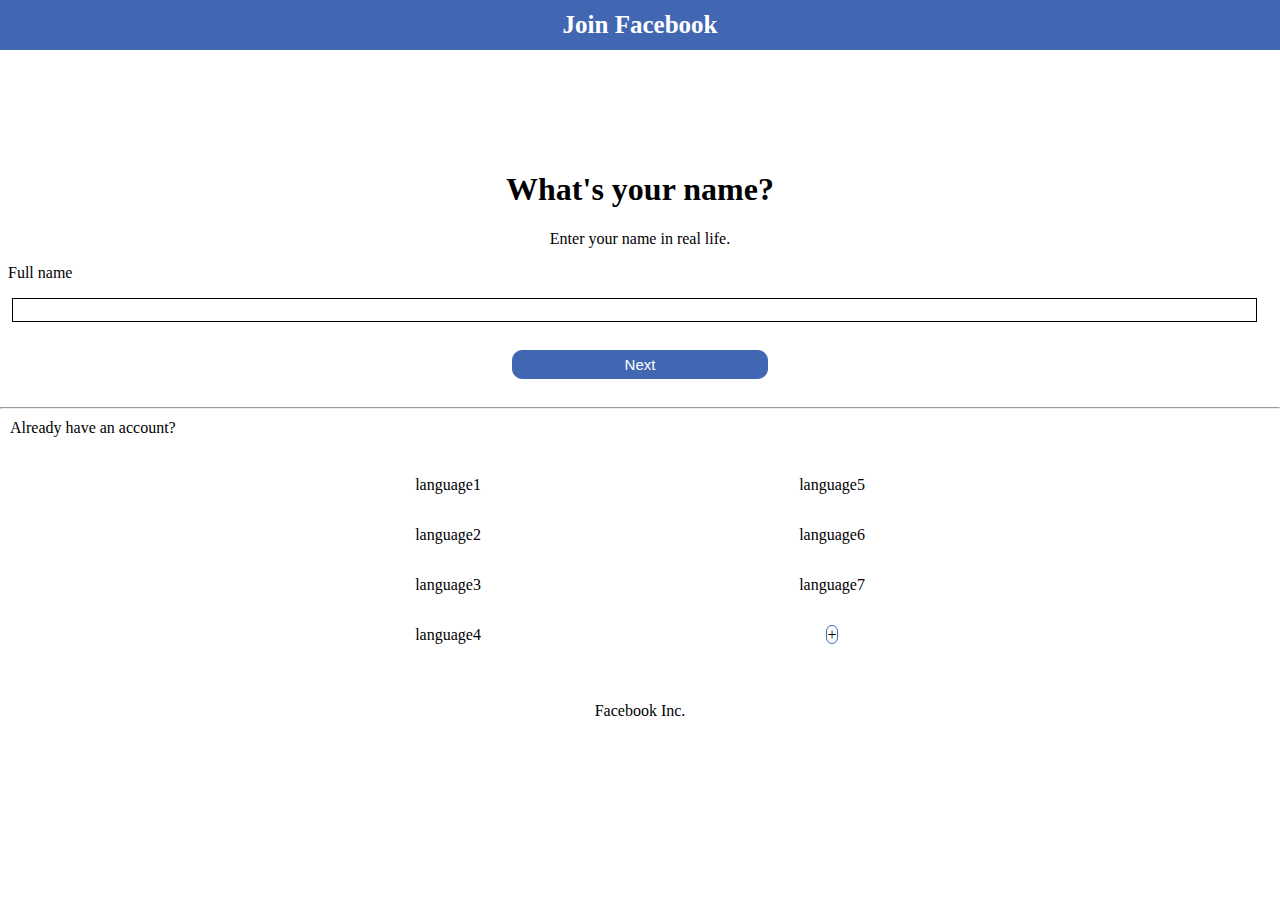
<file: index.html>
<!DOCTYPE html>
<html>
<head>
	<title>Join Facebook</title>
	<link rel = "icon" href = "/home/raj/Downloads/facebook.svg" type = "image/x-icon">
	<link rel="stylesheet" type="text/css" href="index.css">
</head>
<body>
	<div><header class="container fontSize"><strong>Join Facebook</strong></header></div>
	<div id="buffer"></div>
	<div class="center fontSize">
		<h1>What's your name?</h1>
		<p>Enter your name in real life.</p>
		<div class="block">
			<p>Full name</p>
			<div id="warning" class=""></div>
			<input id="name" type="text" name="userName">
		</div>
		<button class="border">Next</button>
	</div>
	<div><hr></div>
	<p><a href="">Already have an account?</a></p>
	<div class="container column height">
			<p><a href="">language1</a></p>
			<p><a href="">language2</a></p>
			<p><a href="">language3</a></p>
			<p><a href="">language4</a></p>
			<p><a href="">language5</a></p>
			<p><a href="">language6</a></p>
			<p><a  href="">language7</a></p>
			<p><a class="border" href="">+</a></p>
	</div>
	<footer class="center">Facebook Inc.</footer>
	<script type="text/javascript" src="script.js"></script>
</body>
</html>
</file>
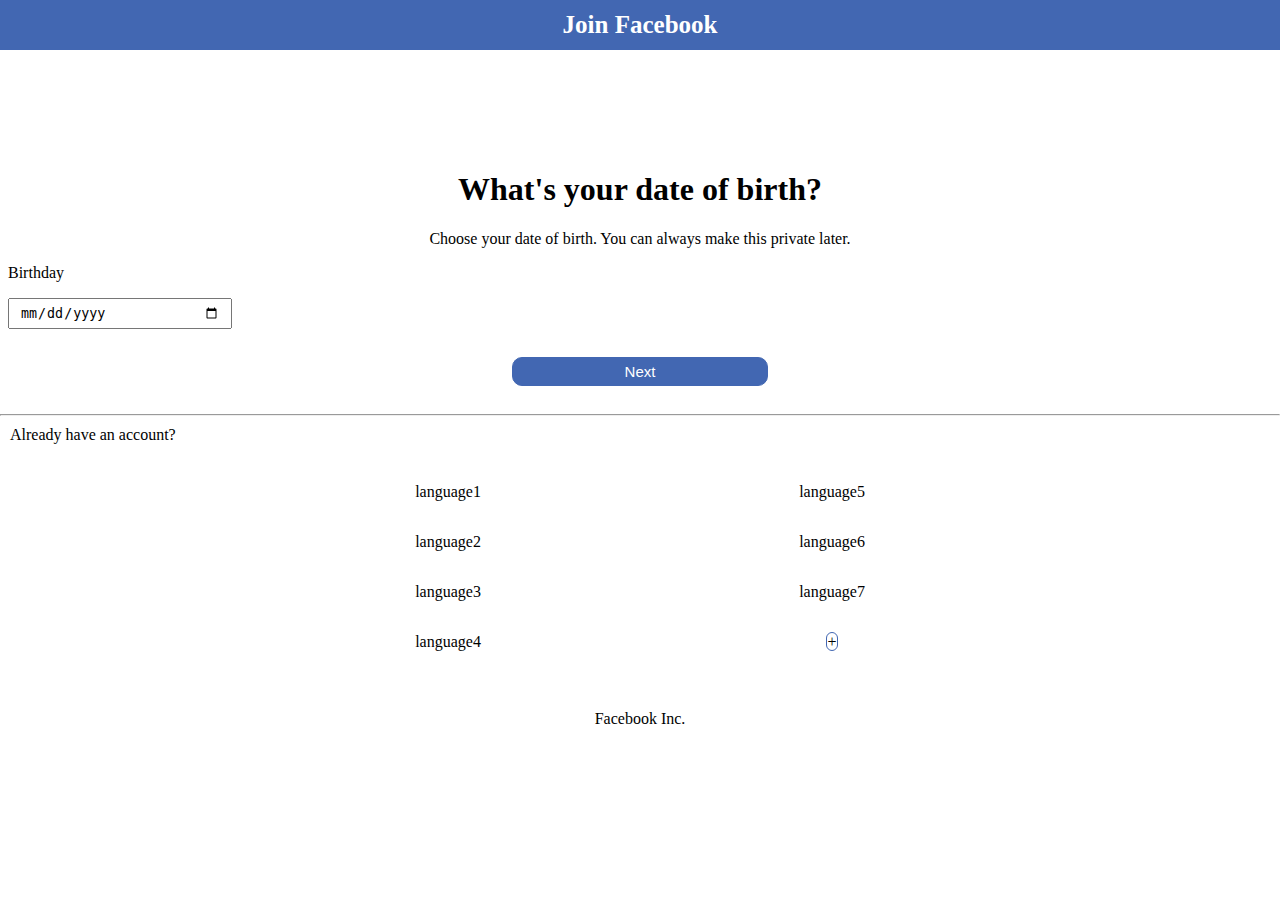
<file: birthdate.html>
<!DOCTYPE html>
<html>
<head>
	<title>Join facebook</title>
	<link rel = "icon" href = "/home/raj/Downloads/facebook.svg" type = "image/x-icon">
	<link rel="stylesheet" type="text/css" href="index.css">
</head>
<body>
	<div><header class="container fontSize"><strong>Join Facebook</strong></header></div>
	<div id="buffer"></div>
	<div class="center fontSize">
		<h1>What's your date of birth?</h1>
		<p>Choose your date of birth. You can always make this private later.</p>
		<div class="block">
			<p>Birthday</p>
			<div id="warning" class=""></div>
			<input id="date" type="date" name="birthDay" style="width: 200px;">
		</div>
		<button id="btn" class="border">Next</button>
	</div>
	<div><hr></div>
		<p><a href="">Already have an account?</a></p>
	<div class="container column height">
			<p><a href="">language1</a></p>
			<p><a href="">language2</a></p>
			<p><a href="">language3</a></p>
			<p><a href="">language4</a></p>
			<p><a href="">language5</a></p>
			<p><a href="">language6</a></p>
			<p><a  href="">language7</a></p>
			<p><a class="border" href="">+</a></p>
	</div>
	<footer class="center">Facebook Inc.</footer>
	<script type="text/javascript">
		var button = document.querySelector('button');
		function check() {
			var inputDate = new Date(document.getElementById('date').value);
			let dateObj = new Date();
			let currentDate = new Date(dateObj.getDate(),dateObj.getMonth(),dateObj.getFullYear());
			if(inputDate.toString() === "Invalid Date" )
			{
				clearBox('warning');
				error(event,210);
			} 
			else if(inputDate.toString() !== "Invalid Date" ) {
				window.location.href = "https://github.com/Rajkumar180721/cloning_facebook_page.github.io./inputmail.html";
			}
		}

		function error(event,width) {
			let warningPopup = document.getElementById('warning');
			let text = document.createTextNode('Invalid date')
			warningPopup.appendChild(text);
			warningPopup.classList.add("warningPopup");
			warningPopup.style.width = width+"px";
		}

		function clearBox(elementID) { 
			var div = document.getElementById(elementID); 
		      
		    while(div.firstChild) { 
		        div.removeChild(div.firstChild); 
		    } 
		}
		button.addEventListener('click', function() {
			check();
		})
	</script>
</body>
</html>
</file>
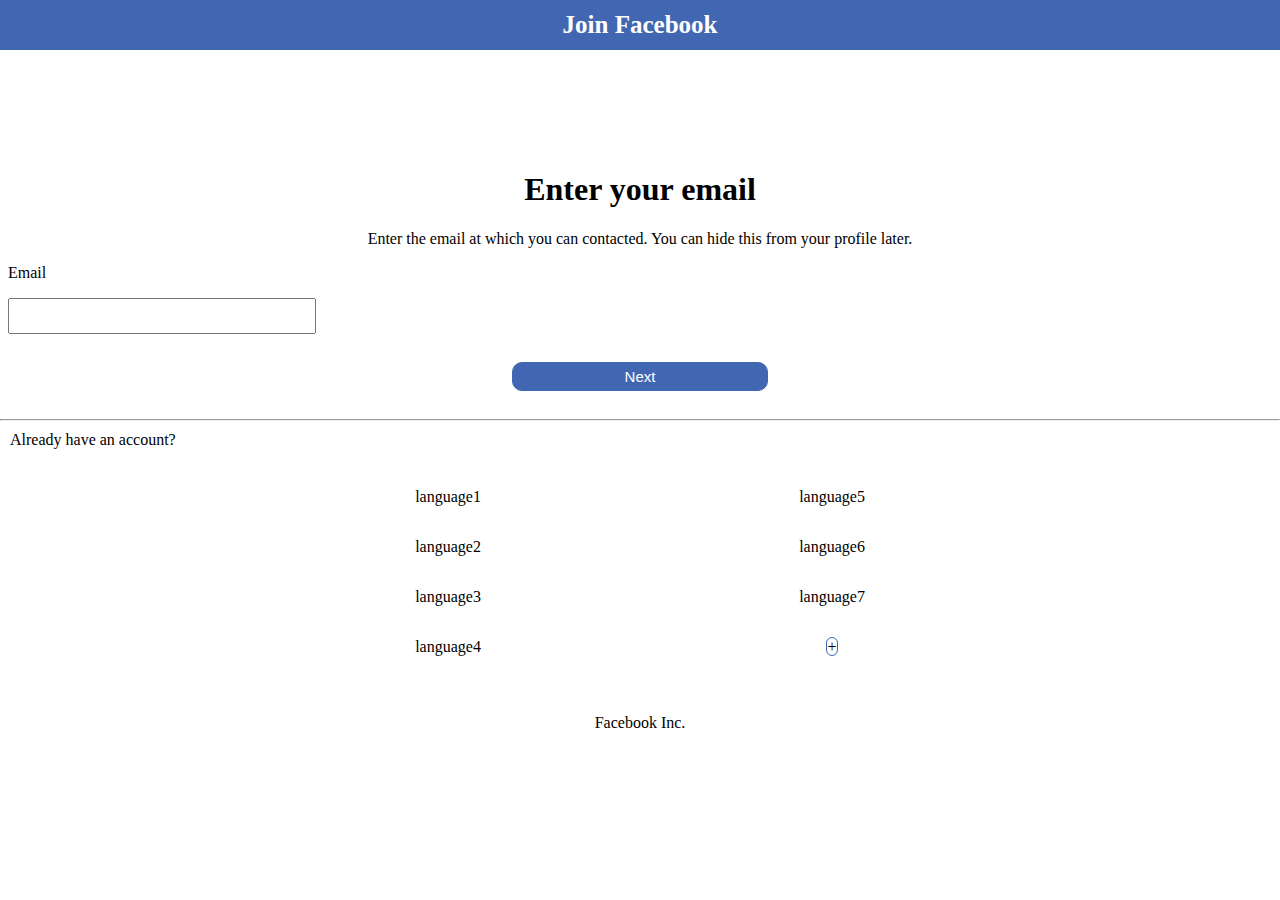
<file: inputmail.html>
<!DOCTYPE html>
<html>
<head>
	<title>Join facebook</title>
	<link rel = "icon" href = "/home/raj/Downloads/facebook.svg" type = "image/x-icon">
	<link rel="stylesheet" type="text/css" href="index.css">
</head>
<body>
	<div><header class="container fontSize"><strong>Join Facebook</strong></header></div>
	<div id="buffer"></div>
	<div class="center fontSize">
		<h1>Enter your email</h1>
		<p>Enter the email at which you can contacted. You can hide this from your profile later.</p>
		<div class="block">
			<p>Email</p>
			<input id="email" type="email" name="email" style="width: 300px; height: 30px;">
			<div id="invalidMail" class=""></div>
		</div>
		<button id="mailbtn" class="border">Next</button>
	</div>
	<div><hr></div>
		<p><a href="">Already have an account?</a></p>
	<div class="container column height">
			<p><a href="">language1</a></p>
			<p><a href="">language2</a></p>
			<p><a href="">language3</a></p>
			<p><a href="">language4</a></p>
			<p><a href="">language5</a></p>
			<p><a href="">language6</a></p>
			<p><a  href="">language7</a></p>
			<p><a class="border" href="">+</a></p>
	</div>
	<footer class="center">Facebook Inc.</footer>
	<script>
		var button = document.getElementById('mailbtn');
		function check() {
			console.log('check');
			if (/^\w+([\.-]?\w+)*@\w+([\.-]?\w+)*(\.\w{2,3})+$/.test(document.getElementById('email').value))
		  	{
		   		window.location.href= '';
		  	}
		    else {
		    	clearBox('invalidMail');
		    	error(event,300);
		    }
		}
		function error(event,width) {
			console.log('error');
			let warningPopup = document.getElementById('invalidMail');
			let text = document.createTextNode('Invalid email address')
			warningPopup.appendChild(text);
			warningPopup.classList.add("warningPopup");
			warningPopup.style.width = width+"px";
		}

		function clearBox(elementID) { 
			console.log('clearBox');
			var div = document.getElementById(elementID); 
		      
		    while(div.firstChild) { 
		        div.removeChild(div.firstChild); 
		    } 
		}

		button.addEventListener('click', function () {
			console.log('EventListener');
			check();	
		});
	</script>
</body>
</html>
</file>
<file: index.css>
body {
	font-family: Roboto Regular;
	margin: 0px;
}

body > p {
	margin: 10px;
}
.fontSize {
	font-size: 20;
}
header {
	height: 50px;
	background-color: #4267b2;
	width: 100%;
	top: 0px;
	left: 0px;
	color: white;
	font-size:25px;
	margin-bottom: : 50px;
}

#buffer {
	height: 100px;
}

.container {
	display: flex;
	justify-content: center;
	align-items: center;
}
.column {
	flex-direction: column;
	flex-wrap: wrap;
	padding: 1% 20%;
}

.height {
	height: 200px;
	justify-content: space-between;
}

.width500 {
	width: 500px;
}

.center {
	text-align: center;
}

.block {
	text-align: left;
	margin: 8px;
}

.warningPopup {
	height: 20px;
	width: 98%;
	border: 1px solid #e84545 ;
	background-color: #e84545;
	margin: 1px 4px;
	color: white;
	padding-left: 3px;
}

#name {
	height: 20px;
	width: 98%;
	border: 1px solid black ;
	margin: 0px 4px;
}

#date {
	padding: 5px 10px;
}

.border {
	border: 1px solid #4267b2;
	border-radius: 10px;
}

button {
	width: 20%;
	color: white;
	border-style: none;
	margin: 20px;
	background-color:#4267b2;
	font-size: 15px;
	padding: 5px 0px;
	transition: 0.5s;
}

button:hover {
	background: linear-gradient(to bottom, #587ecc , #4267b2);
}

button:focus {
	background: linear-gradient(to bottom, #587ecc , #4267b2);
	padding: 8px 3px;
	margin-top: 15px;
}

p > a {
	color: black;
	text-decoration: none; 
}

footer {
	margin: 30px;
	cursor: default;
}
</file>
